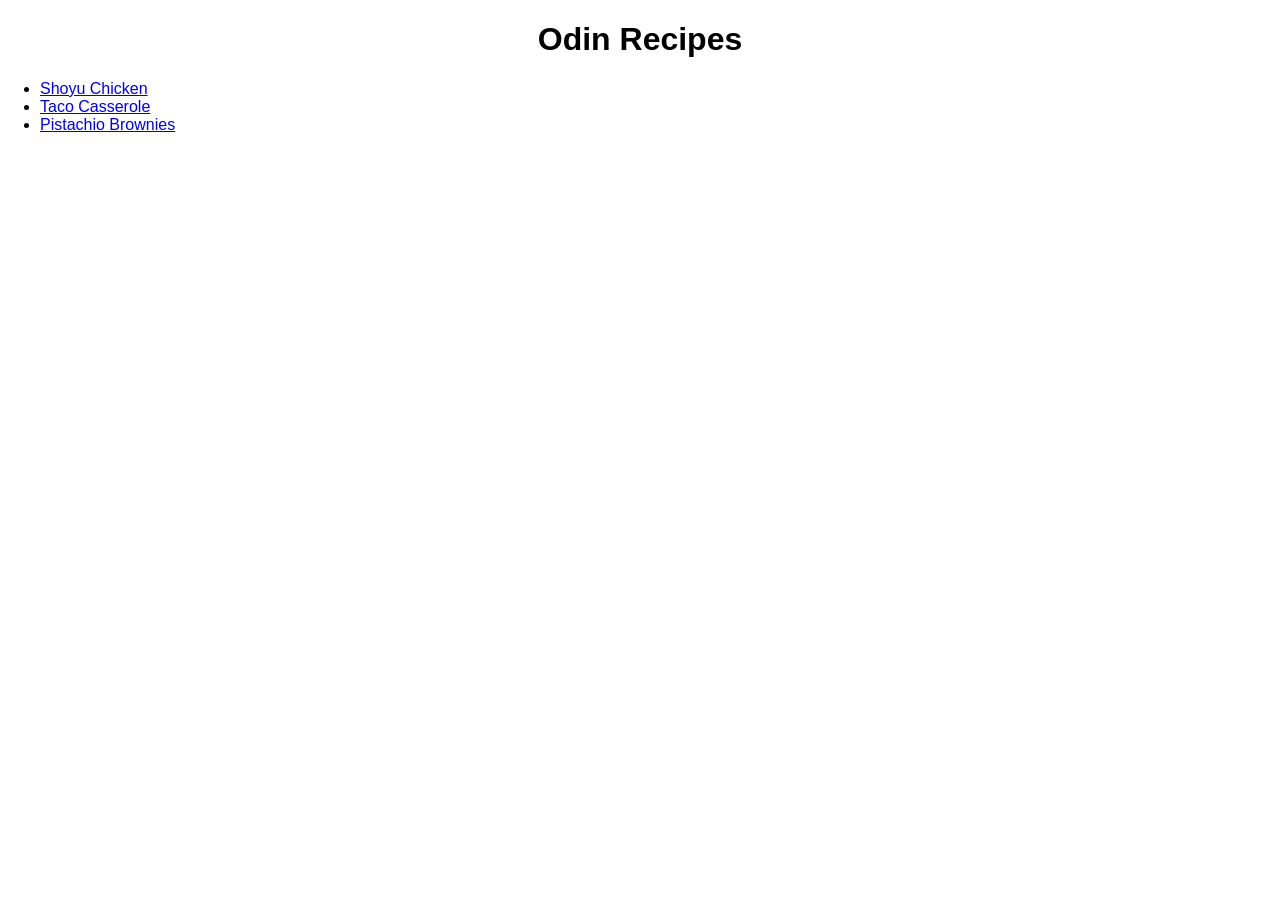
<file: index.html>
<!DOCTYPE html>
<html lang="en">

<head>
    <meta charset="UTF-8">
    <meta name="viewport" content="width=device-width, initial-scale=1.0">
    <title>Document</title>
    <link rel="stylesheet" href="styles.css">
</head>

<body>
    <h1>Odin Recipes</h1>
    <ul>
        <li><a href="recipes/shoyu-chicken.html">Shoyu Chicken</a></li>
        <li><a href="recipes/taco-casserole.html">Taco Casserole</a></li>
        <li><a href="recipes/pistachio-brownies.html">Pistachio Brownies</a></li>
    </ul>
</body>

</html>
</file>
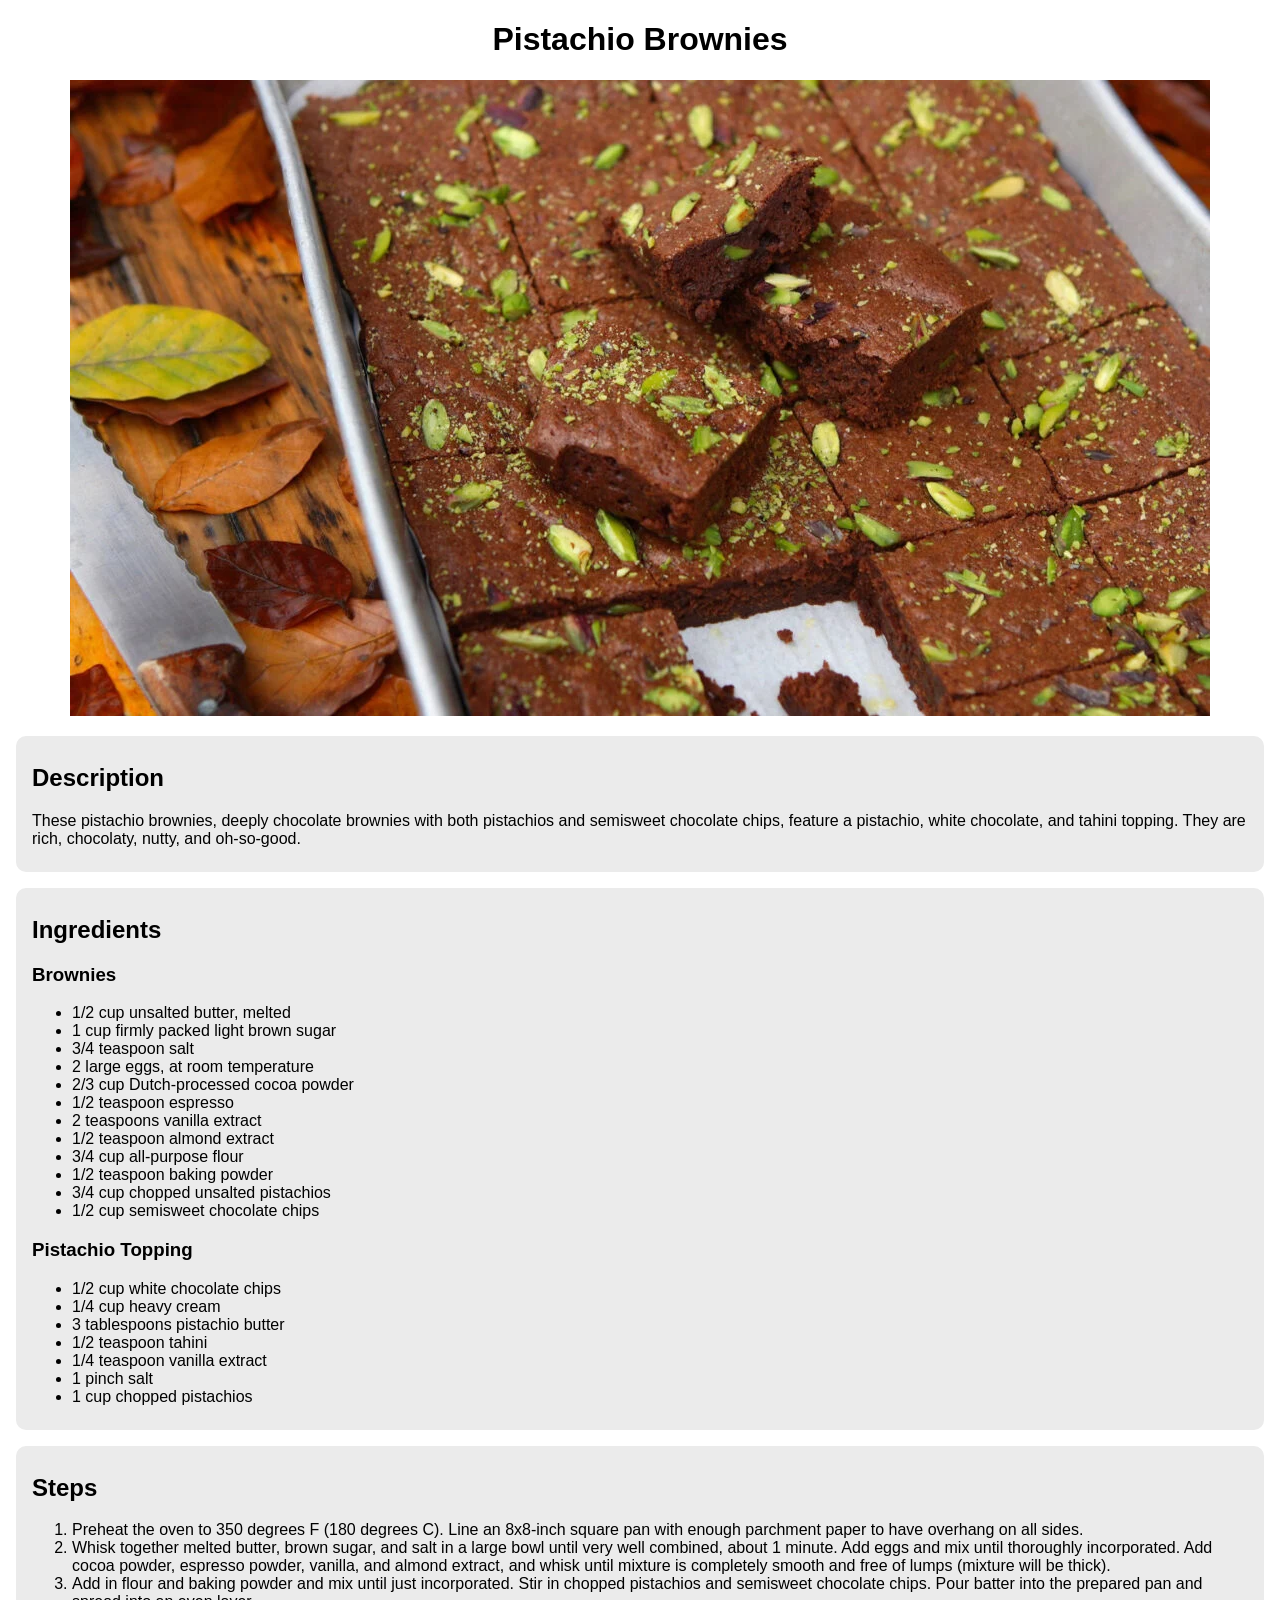
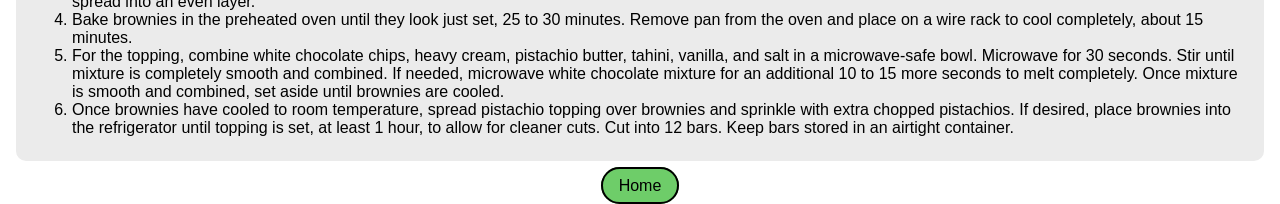
<file: recipes/pistachio-brownies.html>
<!DOCTYPE html>
<html lang="en">

<head>
    <meta charset="UTF-8">
    <meta name="viewport" content="width=device-width, initial-scale=1.0">
    <title>Pistachio Brownies</title>
    <link rel="stylesheet" href="../styles.css">
</head>

<body>
    <h1>Pistachio Brownies</h1>
    <div class="center">
        <img src="../images/pistachio-brownies.webp" alt="Brownies topped with pistachios" width="1140" height="636">
    </div>

    <div class="card">
        <h2>Description</h2>
        <p>These pistachio brownies, deeply chocolate brownies with both pistachios and semisweet chocolate chips,
            feature a
            pistachio, white chocolate, and tahini topping. They are rich, chocolaty, nutty, and oh-so-good.</p>
    </div>

    <div class="card">
        <h2>Ingredients</h2>
        <h3>Brownies</h3>
        <ul>
            <li>1/2 cup unsalted butter, melted</li>
            <li>1 cup firmly packed light brown sugar</li>
            <li>3/4 teaspoon salt</li>
            <li>2 large eggs, at room temperature</li>
            <li>2/3 cup Dutch-processed cocoa powder</li>
            <li>1/2 teaspoon espresso</li>
            <li>2 teaspoons vanilla extract</li>
            <li>1/2 teaspoon almond extract</li>
            <li>3/4 cup all-purpose flour</li>
            <li>1/2 teaspoon baking powder</li>
            <li>3/4 cup chopped unsalted pistachios</li>
            <li>1/2 cup semisweet chocolate chips</li>
        </ul>
        <h3>Pistachio Topping</h3>
        <ul>
            <li>1/2 cup white chocolate chips</li>
            <li>1/4 cup heavy cream</li>
            <li>3 tablespoons pistachio butter</li>
            <li>1/2 teaspoon tahini</li>
            <li>1/4 teaspoon vanilla extract</li>
            <li>1 pinch salt</li>
            <li>1 cup chopped pistachios</li>
        </ul>
    </div>

    <div class="card">
        <h2>Steps</h2>
        <ol>
            <li>Preheat the oven to 350 degrees F (180 degrees C). Line an 8x8-inch square pan with enough parchment
                paper
                to have overhang on all sides.</li>
            <li>Whisk together melted butter, brown sugar, and salt in a large bowl until very well combined, about 1
                minute. Add eggs and mix until thoroughly incorporated. Add cocoa powder, espresso powder, vanilla, and
                almond extract, and whisk until mixture is completely smooth and free of lumps (mixture will be thick).
            </li>
            <li>Add in flour and baking powder and mix until just incorporated. Stir in chopped pistachios and semisweet
                chocolate chips. Pour batter into the prepared pan and spread into an even layer.</li>
            <li>Bake brownies in the preheated oven until they look just set, 25 to 30 minutes. Remove pan from the oven
                and
                place on a wire rack to cool completely, about 15 minutes.</li>
            <li>For the topping, combine white chocolate chips, heavy cream, pistachio butter, tahini, vanilla, and salt
                in
                a microwave-safe bowl. Microwave for 30 seconds. Stir until mixture is completely smooth and combined.
                If
                needed, microwave white chocolate mixture for an additional 10 to 15 more seconds to melt completely.
                Once
                mixture is smooth and combined, set aside until brownies are cooled.</li>
            <li>Once brownies have cooled to room temperature, spread pistachio topping over brownies and sprinkle with
                extra chopped pistachios. If desired, place brownies into the refrigerator until topping is set, at
                least 1
                hour, to allow for cleaner cuts. Cut into 12 bars. Keep bars stored in an airtight container.</li>
        </ol>
    </div>

    <div class="center">
        <a href="../index.html" class="button">Home</a>
    </div>
</body>

</html>
</file>
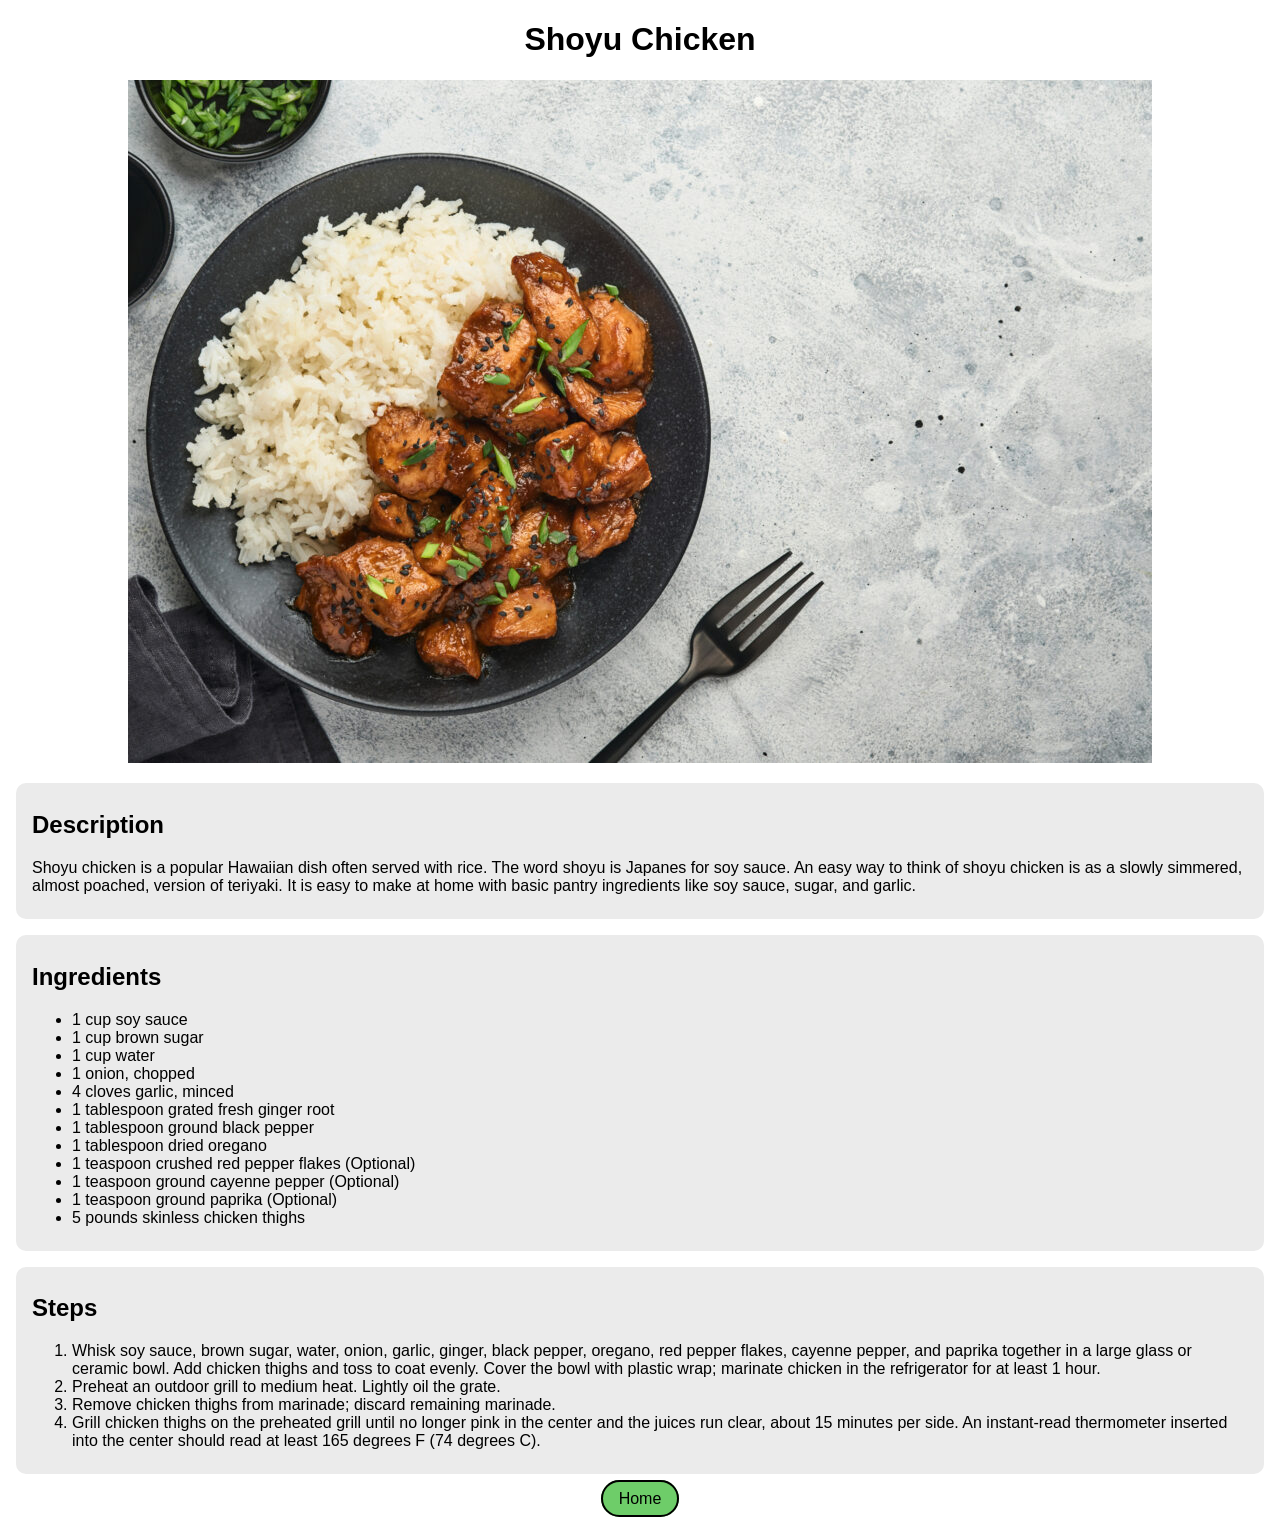
<file: recipes/shoyu-chicken.html>
<!DOCTYPE html>
<html lang="en">

<head>
    <meta charset="UTF-8">
    <meta name="viewport" content="width=device-width, initial-scale=1.0">
    <title>Shoyu Chicken</title>
    <link rel="stylesheet" href="../styles.css">
</head>

<body>
    <h1>Shoyu Chicken</h1>
    <div class="center">
        <img src="../images/shoyu-chicken.jpg" alt="Shoyu chicken with rice" width="1024" height="683">
    </div>

    <div class="card">
        <h2>Description</h2>
        <p>Shoyu chicken is a popular Hawaiian dish often served with rice. The word shoyu is Japanes for soy sauce. An
            easy
            way to think of shoyu chicken is as a slowly simmered, almost poached, version of teriyaki. It is easy to
            make
            at home with basic pantry ingredients like soy sauce, sugar, and garlic.</p>
    </div>

    <div class="card">
        <h2>Ingredients</h2>
        <ul>
            <li>1 cup soy sauce</li>
            <li>1 cup brown sugar</li>
            <li>1 cup water</li>
            <li>1 onion, chopped</li>
            <li>4 cloves garlic, minced</li>
            <li>1 tablespoon grated fresh ginger root</li>
            <li>1 tablespoon ground black pepper</li>
            <li>1 tablespoon dried oregano</li>
            <li>1 teaspoon crushed red pepper flakes (Optional)</li>
            <li>1 teaspoon ground cayenne pepper (Optional)</li>
            <li>1 teaspoon ground paprika (Optional)</li>
            <li>5 pounds skinless chicken thighs</li>
        </ul>
    </div>

    <div class="card">
        <h2>Steps</h2>
        <ol>
            <li>Whisk soy sauce, brown sugar, water, onion, garlic, ginger, black pepper, oregano, red pepper flakes,
                cayenne pepper, and paprika together in a large glass or ceramic bowl. Add chicken thighs and toss to
                coat
                evenly. Cover the bowl with plastic wrap; marinate chicken in the refrigerator for at least 1 hour.</li>
            <li>Preheat an outdoor grill to medium heat. Lightly oil the grate.</li>
            <li>Remove chicken thighs from marinade; discard remaining marinade.</li>
            <li>Grill chicken thighs on the preheated grill until no longer pink in the center and the juices run clear,
                about 15 minutes per side. An instant-read thermometer inserted into the center should read at least 165
                degrees F (74 degrees C).</li>
        </ol>
    </div>

    <div class="center">
        <a href="../index.html" class="button">Home</a>
    </div>
</body>

</html>
</file>
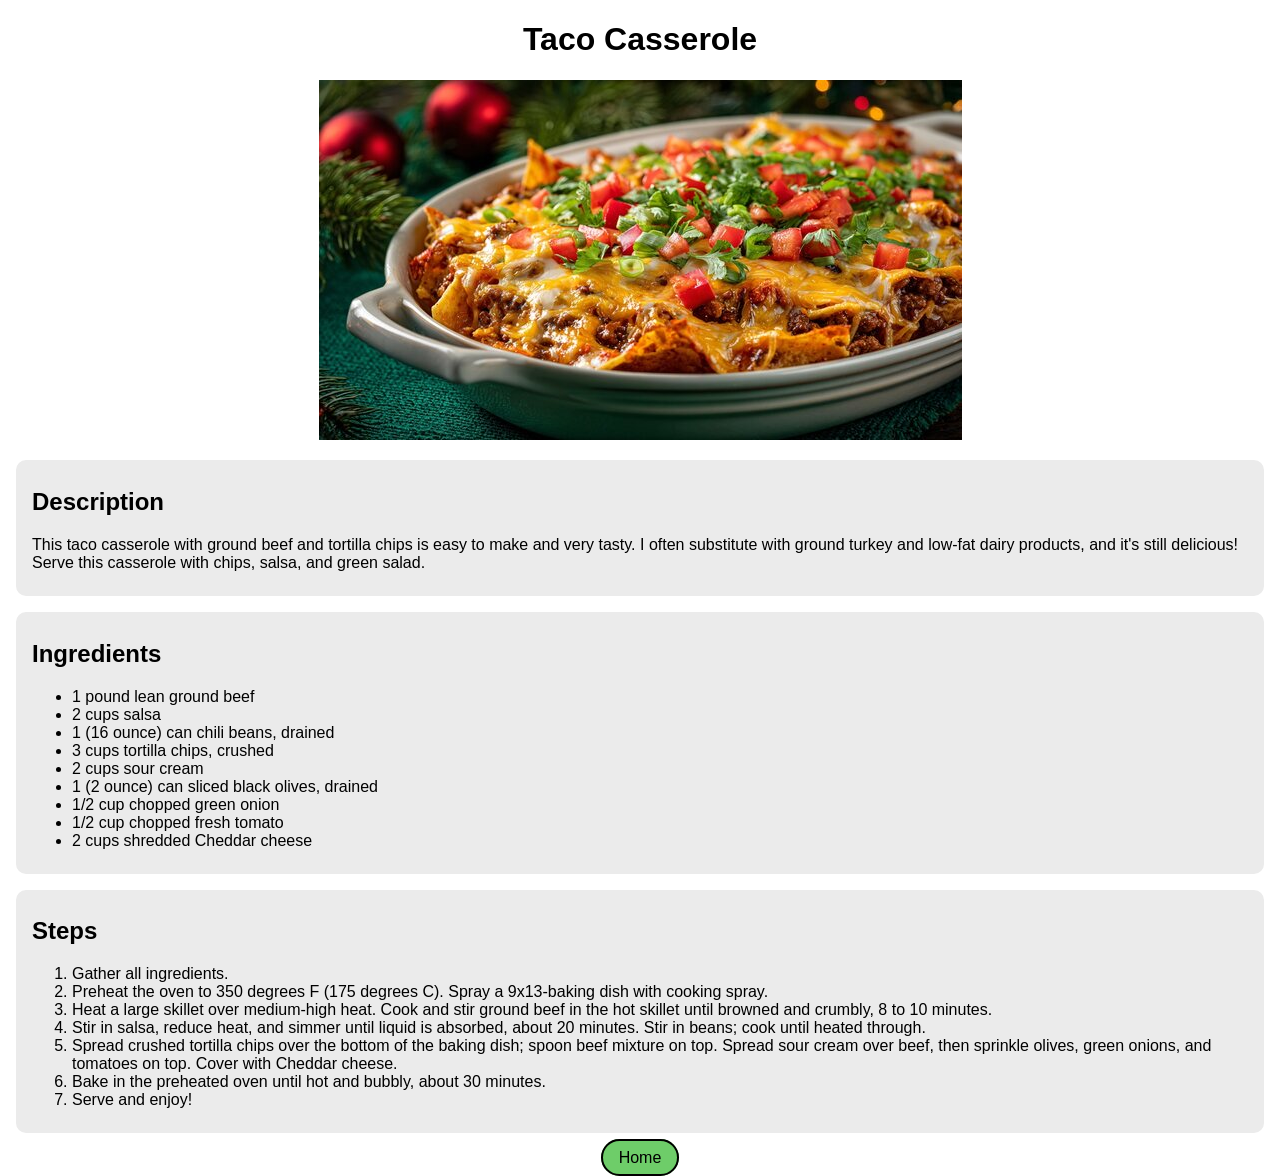
<file: recipes/taco-casserole.html>
<!DOCTYPE html>
<html lang="en">

<head>
    <meta charset="UTF-8">
    <meta name="viewport" content="width=device-width, initial-scale=1.0">
    <title>Taco Casserole</title>
    <link rel="stylesheet" href="../styles.css">
</head>

<body>
    <h1>Taco Casserole</h1>
    <div class="center">
        <img src="../images/taco-casserole.jpg" alt="Taco casserole dish" width="643" height="360">
    </div>

    <div class="card">
        <h2>Description</h2>
        <p>This taco casserole with ground beef and tortilla chips is easy to make and very tasty. I often substitute
            with
            ground turkey and low-fat dairy products, and it's still delicious! Serve this casserole with chips, salsa,
            and
            green salad.</p>
    </div>

    <div class="card">
        <h2>Ingredients</h2>
        <ul>
            <li>1 pound lean ground beef</li>
            <li>2 cups salsa</li>
            <li>1 (16 ounce) can chili beans, drained</li>
            <li>3 cups tortilla chips, crushed</li>
            <li>2 cups sour cream</li>
            <li>1 (2 ounce) can sliced black olives, drained</li>
            <li>1/2 cup chopped green onion</li>
            <li>1/2 cup chopped fresh tomato</li>
            <li>2 cups shredded Cheddar cheese</li>
        </ul>
    </div>

    <div class="card">
        <h2>Steps</h2>
        <ol>
            <li>Gather all ingredients.</li>
            <li>Preheat the oven to 350 degrees F (175 degrees C). Spray a 9x13-baking dish with cooking spray.</li>
            <li>Heat a large skillet over medium-high heat. Cook and stir ground beef in the hot skillet until browned
                and
                crumbly, 8 to 10 minutes.</li>
            <li>Stir in salsa, reduce heat, and simmer until liquid is absorbed, about 20 minutes. Stir in beans; cook
                until
                heated through.</li>
            <li>Spread crushed tortilla chips over the bottom of the baking dish; spoon beef mixture on top. Spread sour
                cream over beef, then sprinkle olives, green onions, and tomatoes on top. Cover with Cheddar cheese.
            </li>
            <li>Bake in the preheated oven until hot and bubbly, about 30 minutes.</li>
            <li>Serve and enjoy!</li>
        </ol>
    </div>

    <div class="center">
        <a href="../index.html" class="button">Home</a>
    </div>
</body>

</html>
</file>
<file: styles.css>
* {
    box-sizing: border-box;
    font-family: Arial, Helvetica, sans-serif;
}

body {
    margin: 0;
}

h1 {
    text-align: center;
}

.center {
    text-align: center;
}

.card {
    margin: 16px;
    padding: 8px 16px;
    background-color: rgb(235, 235, 235);
    border-radius: 10px;
}

.button {
    padding: 8px 16px;
    text-decoration: none;
    color: black;
    background-color: rgb(110, 205, 105);
    border: 2px solid black;
    border-radius: 20px;
}
</file>
